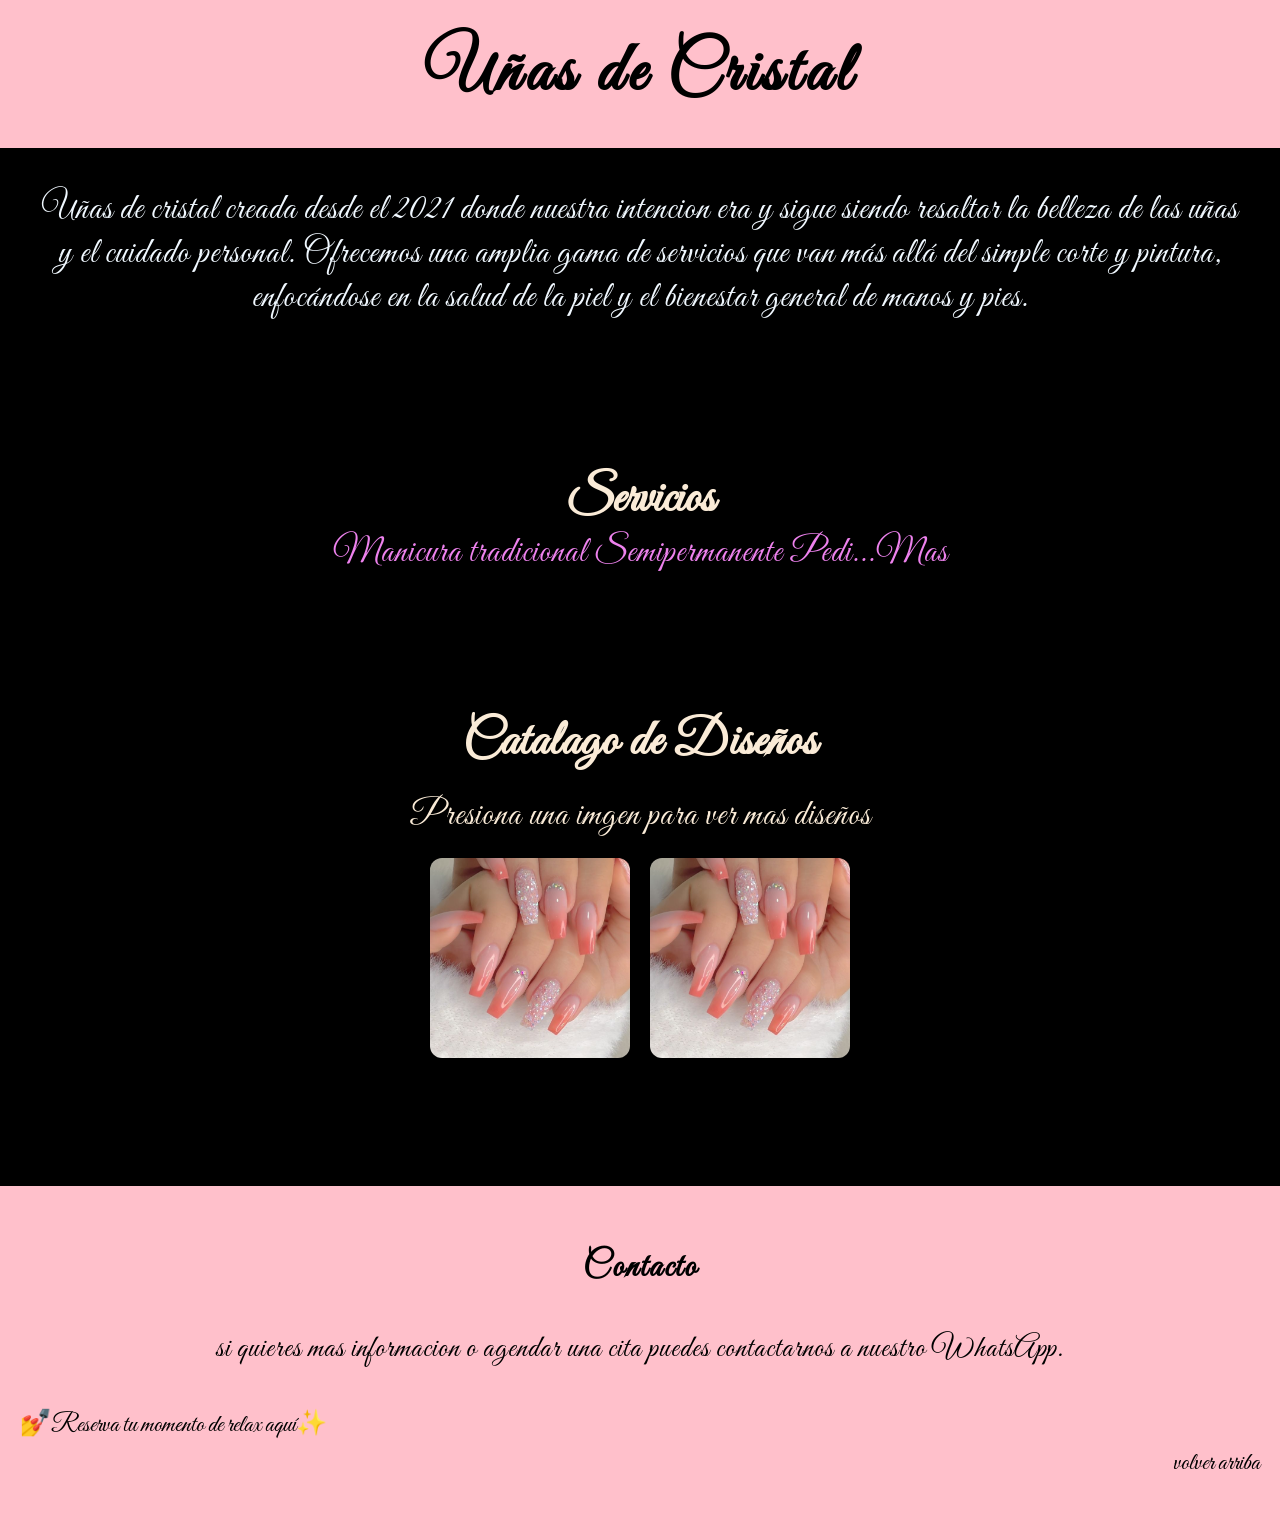
<file: index.html>
<!DOCTYPE html>
<html lang="en">
<head>
    <meta charset="UTF-8">
    <meta name="viewport" content="width=device-width, initial-scale=1.0">
    <title>Uñas de cristal</title>
    <link rel="preconnect" href="https://fonts.googleapis.com">
    <link rel="preconnect" href="https://fonts.gstatic.com" crossorigin>
    <link href="https://fonts.googleapis.com/css2?family=Great+Vibes&family=MonteCarlo&display=swap" rel="stylesheet">
    <link rel="stylesheet" href="style.css"/>

</head>
<body>
    <header>
        <h1>Uñas de Cristal</h1>
    </header>

    <p class="parrafo">Uñas de cristal creada desde el 2021 donde nuestra intencion era y sigue siendo resaltar la belleza de las uñas y el cuidado personal. Ofrecemos una amplia gama de servicios que van más allá del simple corte y pintura, enfocándose en la salud de la piel y el bienestar general de manos y pies.
    </p>

    <section class="servicios">
        <h2>Servicios</h2>
        <a href="servicios/index.html" class="link">
        <p>Manicura tradicional Semipermanente Pedi...Mas</p>
    </a>
    </section>
    
    <section class="Diseños">
        <h2>Catalago de Diseños</h2>
        <p>Presiona una imgen para ver mas diseños</p>
        <a href="Diseños/index.html" class="imagen">
        <img src="IMG/unas_bonitas.png"> 
        <img src="IMG/unas_bonitas.png">
    </a>
    </section>

    <footer>
        <h3>Contacto</h3>
        <p>si quieres mas informacion o agendar una cita puedes contactarnos a nuestro WhatsApp.
        </p>
        <a href="https://wa.me/573028648360?text=Quiero%20agendar%20una%20cita%20porque%20quiero%20mis%20uñas%20perfectas" target="_blank" class="cita">💅Reserva tu momento de relax aquí✨</a>
        <a href="index.html" class="volver">volver arriba</a>
    </footer>
</body>
</html>
</file>
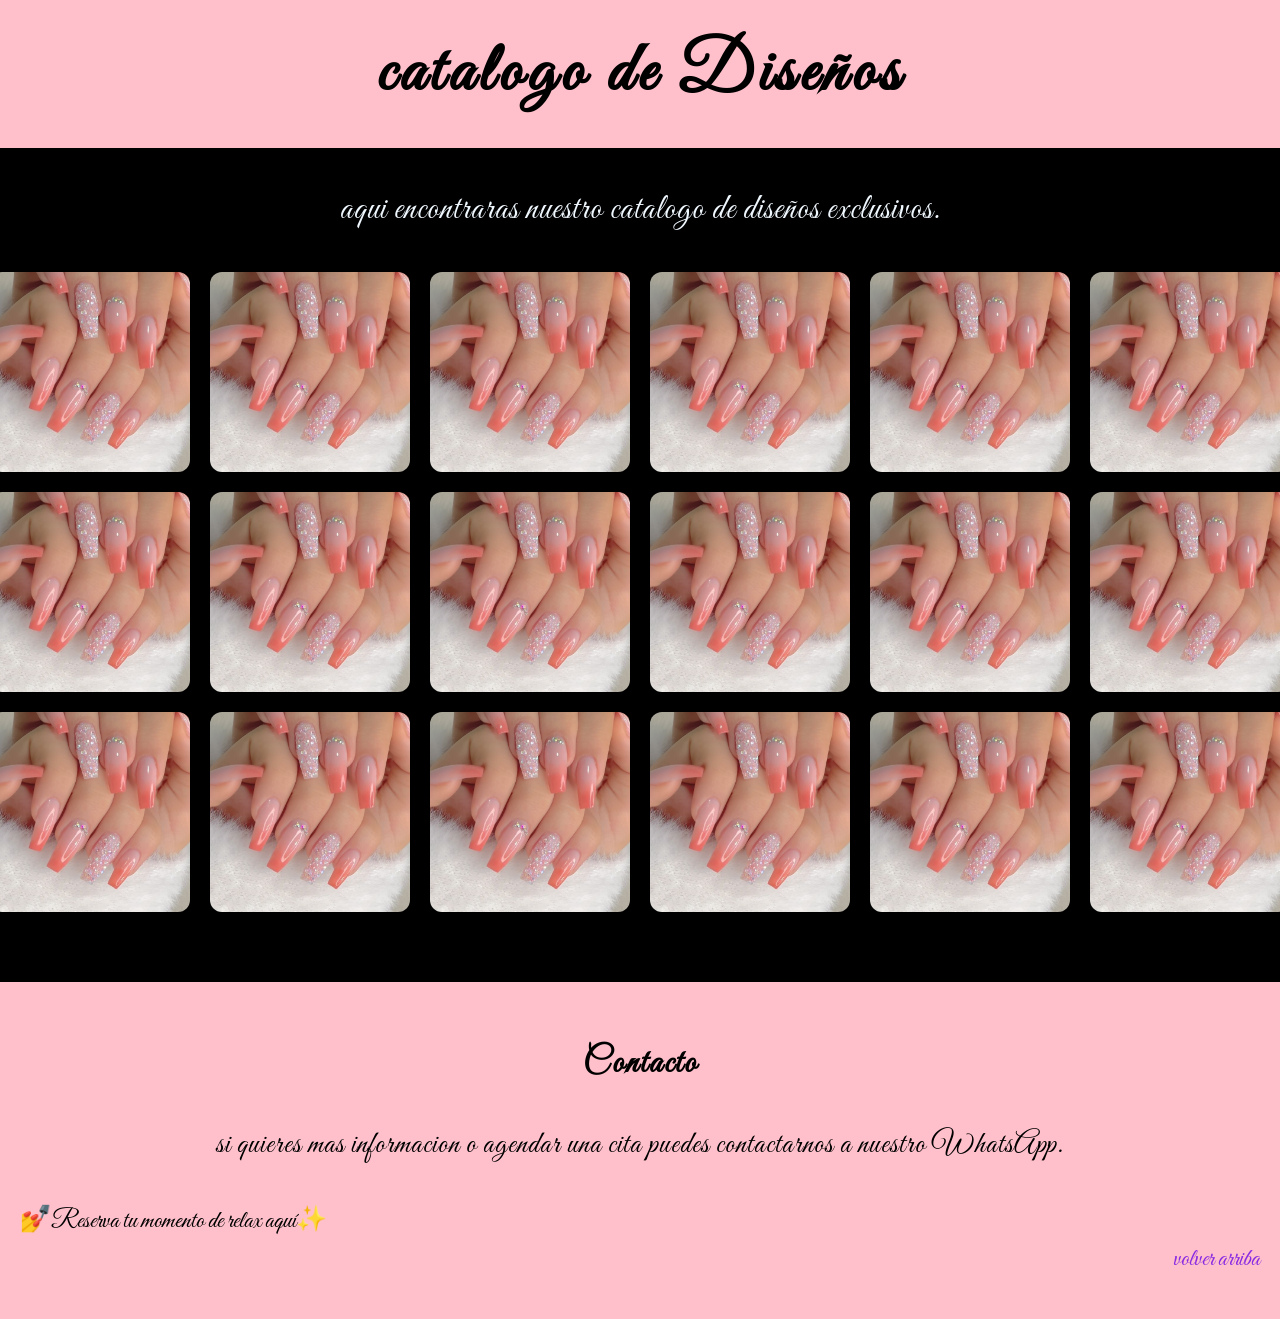
<file: Diseños/index.html>
<!DOCTYPE html>
<html lang="en">
<head>
    <meta charset="UTF-8">
    <meta name="viewport" content="width=device-width, initial-scale=1.0">
    <link rel="preconnect" href="https://fonts.googleapis.com">
    <link rel="preconnect" href="https://fonts.gstatic.com" crossorigin>
    <link href="https://fonts.googleapis.com/css2?family=Great+Vibes&family=MonteCarlo&display=swap" rel="stylesheet">
    <link rel="stylesheet" href="style.css">
    <title>Uñas de cristal</title>
</head>
<body>
    <header>
        <h1>catalogo de Diseños</h1>
    </header>
    <p class="parrafo">aqui encontraras nuestro catalogo de diseños exclusivos.</p>
    <div class="imagen">
        <img src="IMG/unas_bonitas.png" tabindex="0">
        <img src="IMG/unas_bonitas.png" tabindex="0">
        <img src="IMG/unas_bonitas.png" tabindex="0">
        <img src="IMG/unas_bonitas.png" tabindex="0">
        <img src="IMG/unas_bonitas.png" tabindex="0">
        <img src="IMG/unas_bonitas.png" tabindex="0">
        <img src="IMG/unas_bonitas.png" tabindex="0">
        <img src="IMG/unas_bonitas.png" tabindex="0">
        <img src="IMG/unas_bonitas.png" tabindex="0">
        <img src="IMG/unas_bonitas.png" tabindex="0">
        <img src="IMG/unas_bonitas.png" tabindex="0">
        <img src="IMG/unas_bonitas.png" tabindex="0">
        <img src="IMG/unas_bonitas.png" tabindex="0">
        <img src="IMG/unas_bonitas.png" tabindex="0">
        <img src="IMG/unas_bonitas.png" tabindex="0">
        <img src="IMG/unas_bonitas.png" tabindex="0">
        <img src="IMG/unas_bonitas.png" tabindex="0">
        <img src="IMG/unas_bonitas.png" tabindex="0">
    </div>
    <footer>
        <h3>Contacto</h3>
        <p>si quieres mas informacion o agendar una cita puedes contactarnos a nuestro WhatsApp.
        </p>
        <a href="https://wa.me/573028648360?text=Quiero%20agendar%20una%20cita%20porque%20quiero%20mis%20uñas%20perfectas" target="_blank" class="cita">💅Reserva tu momento de relax aquí✨</a>
        <a href="index.html" class="volver">volver arriba</a>
    </footer>
</body>
</html>
</file>
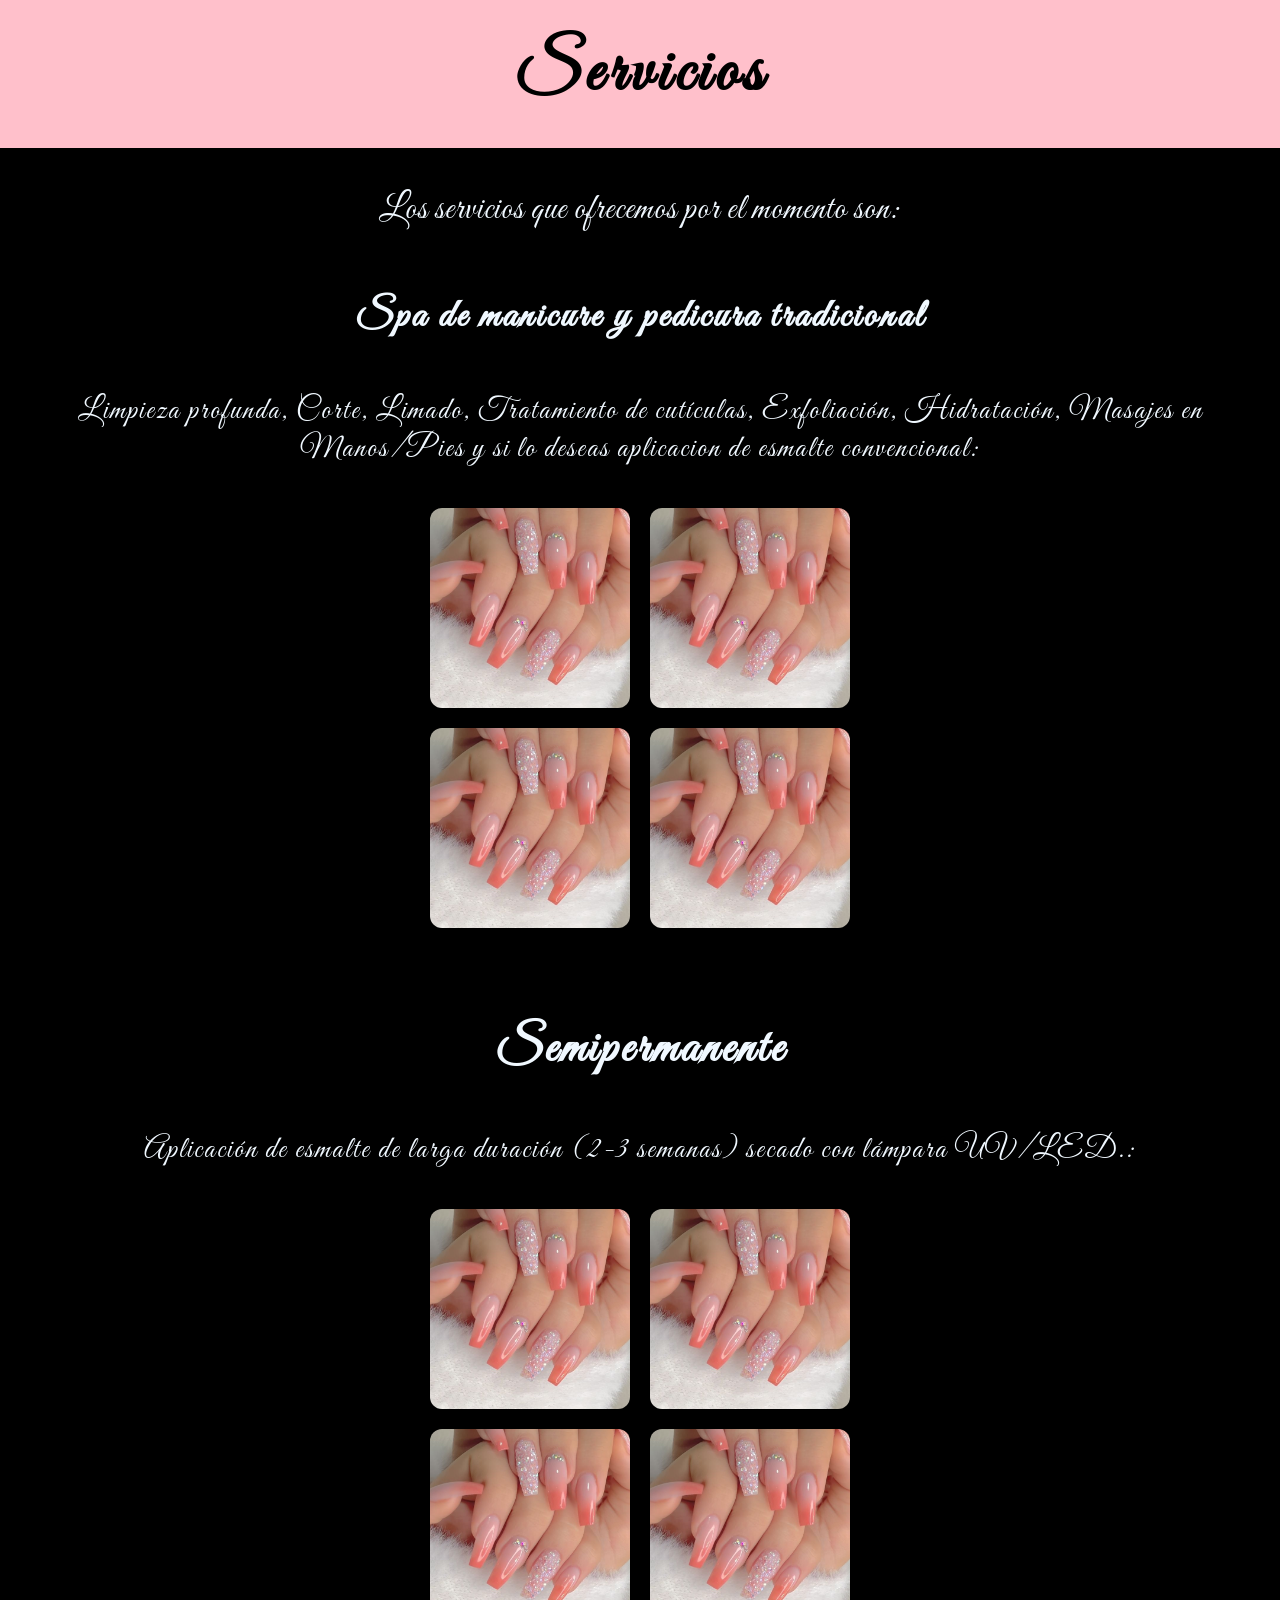
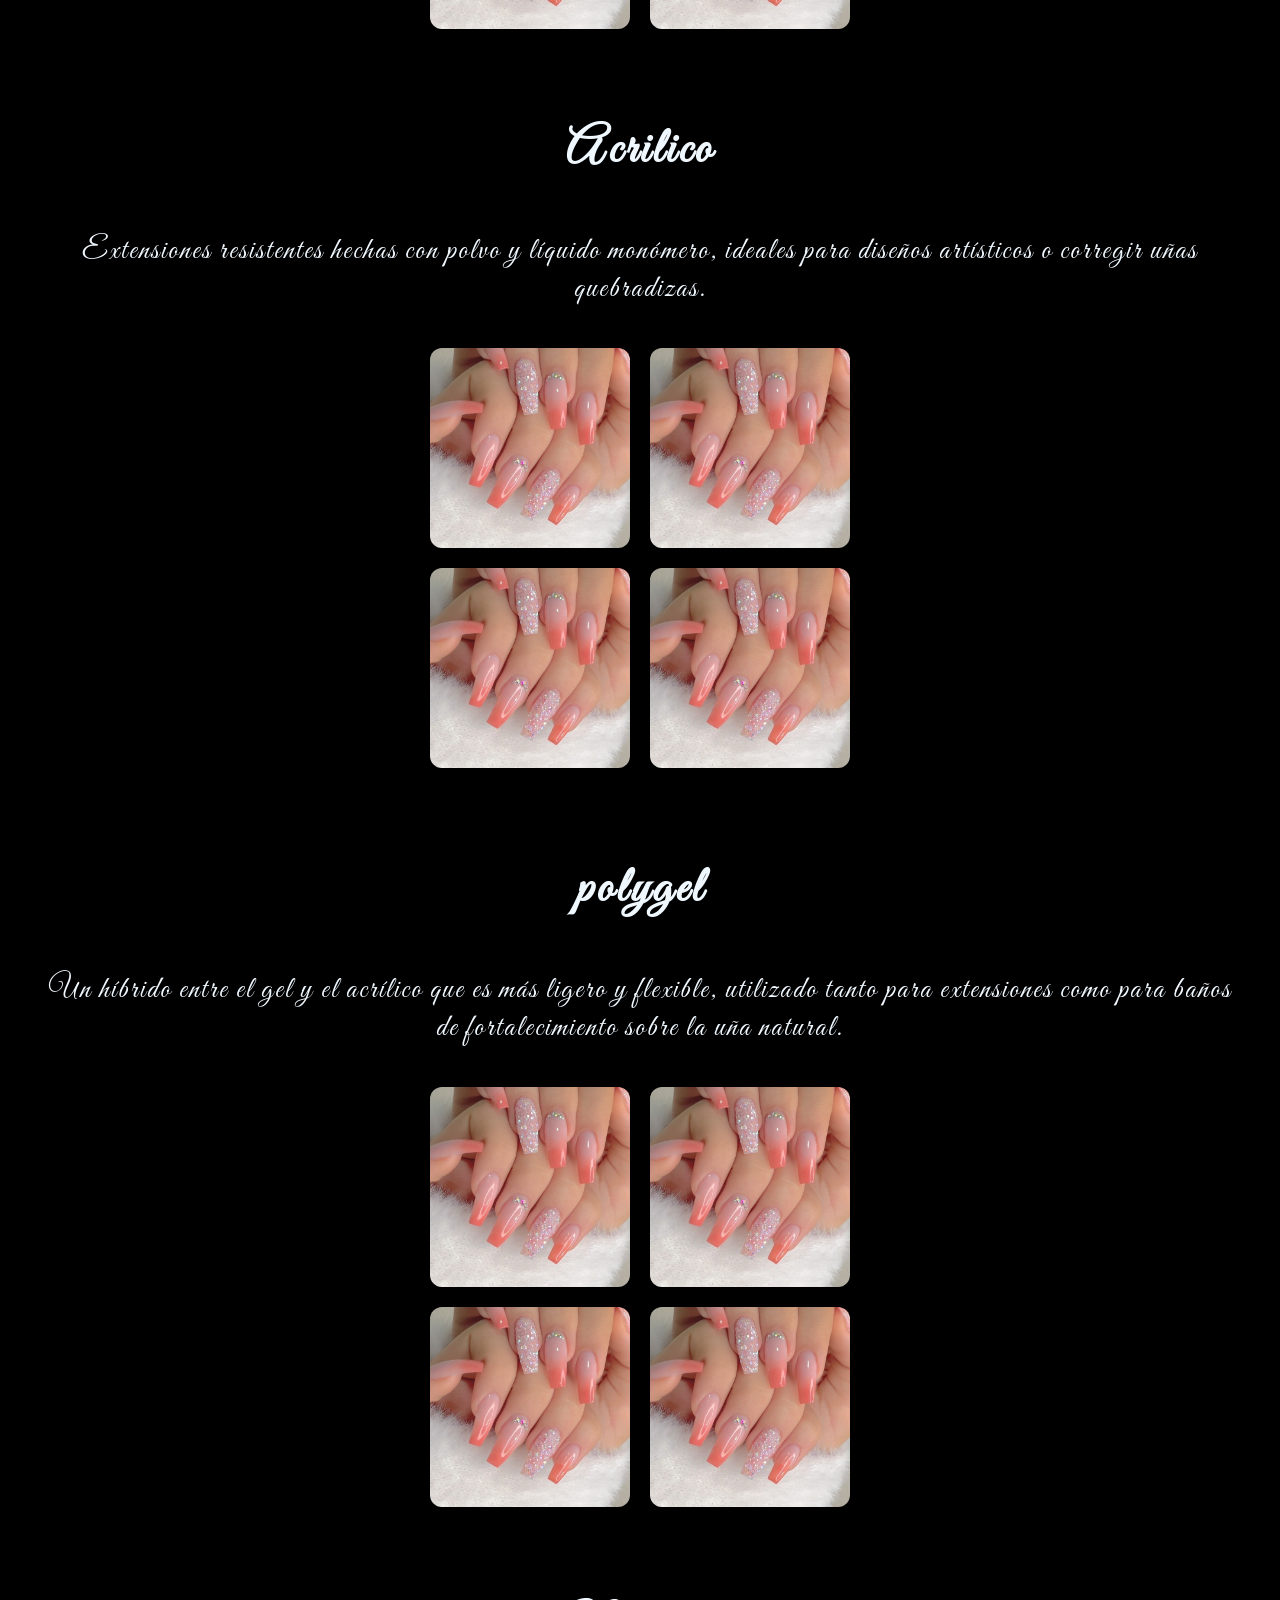
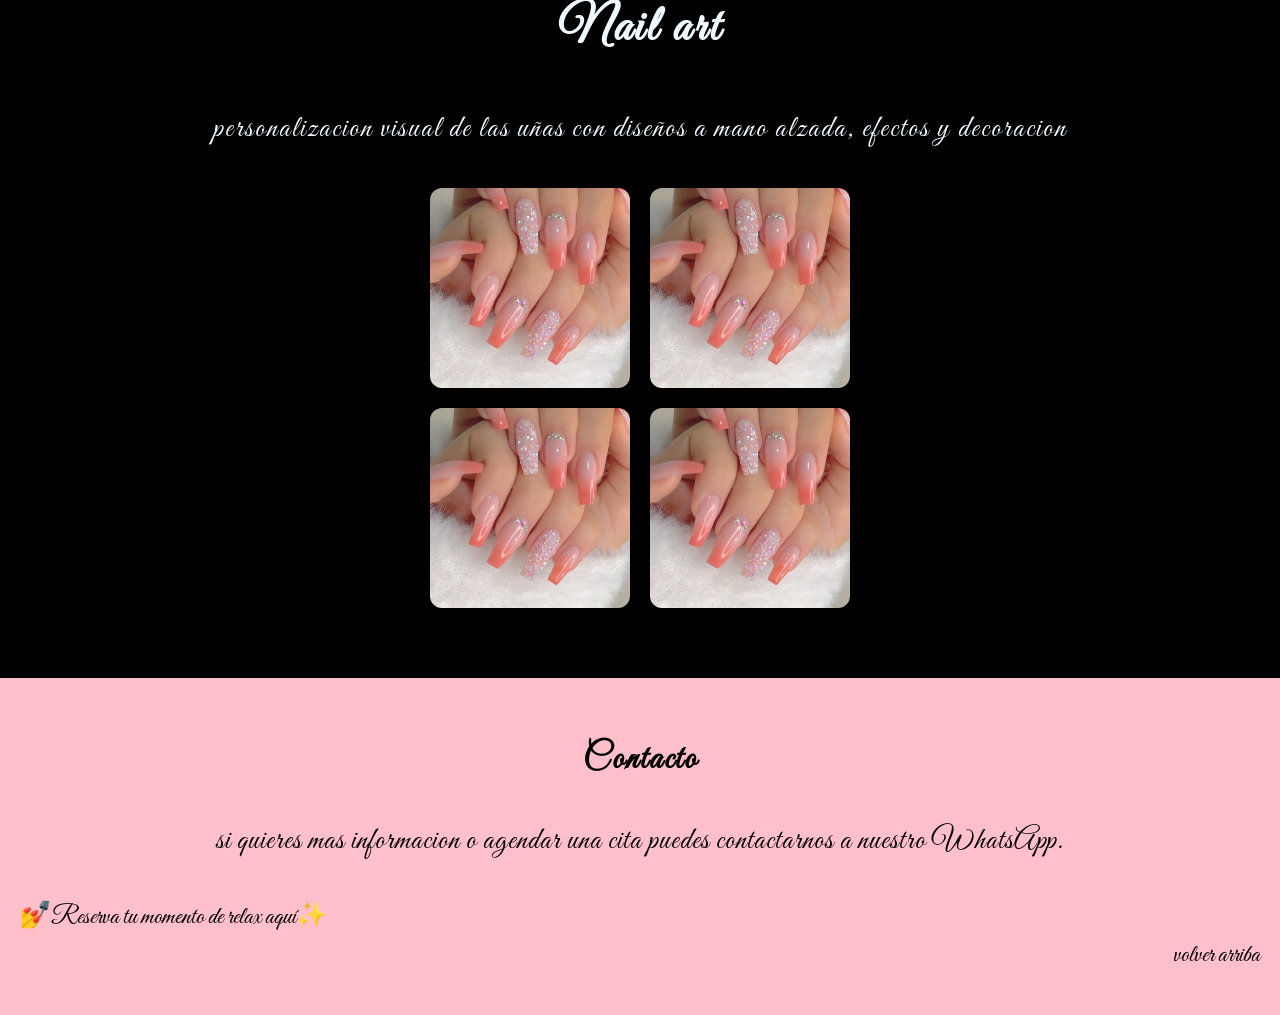
<file: servicios/index.html>
<!DOCTYPE html>
<html lang="en">
<head>
    <meta charset="UTF-8">
    <meta name="viewport" content="width=device-width, initial-scale=1.0">
    <link rel="preconnect" href="https://fonts.googleapis.com">
    <link rel="preconnect" href="https://fonts.gstatic.com" crossorigin>
    <link href="https://fonts.googleapis.com/css2?family=Great+Vibes&family=MonteCarlo&display=swap" rel="stylesheet">
    <link rel="stylesheet" href="style.css"/>
    <title>Uñas de cristal</title>
</head>
<body>
    <header>
        <h1>Servicios</h1>
    </header>

    <p class="parrafo">Los servicios que ofrecemos por el momento son:</p>

    <article class="tradicional">
        <h2>Spa de manicure y pedicura tradicional</h2>
        <p>Limpieza profunda, Corte, Limado, Tratamiento de cutículas, Exfoliación, Hidratación, Masajes en Manos/Pies y si lo deseas aplicacion de esmalte convencional:</p>
        <div class="imagen">
            <img src="IMG/unas_bonitas.png" tabindex="0">
            <img src="IMG/unas_bonitas.png" tabindex="0">
            <img src="IMG/unas_bonitas.png" tabindex="0">
            <img src="IMG/unas_bonitas.png" tabindex="0">
        </div>
    </article>
    
    <article class="semipermanente">
        <h2>Semipermanente</h2>
        <p>Aplicación de esmalte de larga duración (2-3 semanas) secado con lámpara UV/LED.:</p>
        <div class="imagen">
            <img src="IMG/unas_bonitas.png" tabindex="0">
            <img src="IMG/unas_bonitas.png" tabindex="0">
            <img src="IMG/unas_bonitas.png" tabindex="0">
            <img src="IMG/unas_bonitas.png" tabindex="0">
        </div>
    </article>

    <article class="acrilico">
        <h2>Acrilico</h2>
        <p>Extensiones resistentes hechas con polvo y líquido monómero, ideales para diseños artísticos o corregir uñas quebradizas.</p>
        <div class="imagen">
            <img src="IMG/unas_bonitas.png" tabindex="0">
            <img src="IMG/unas_bonitas.png" tabindex="0">
            <img src="IMG/unas_bonitas.png" tabindex="0">
            <img src="IMG/unas_bonitas.png" tabindex="0">
        </div>
    </article>

    <article class="polygel">
        <h2>polygel</h2>
        <p>Un híbrido entre el gel y el acrílico que es más ligero y flexible, utilizado tanto para extensiones como para baños de fortalecimiento sobre la uña natural.</p>
        <div class="imagen">
            <img src="IMG/unas_bonitas.png" tabindex="0">
            <img src="IMG/unas_bonitas.png" tabindex="0">
            <img src="IMG/unas_bonitas.png" tabindex="0">
            <img src="IMG/unas_bonitas.png" tabindex="0">
        </div>
    </article>

    <article class="nail">
        <h2>Nail art</h2>
        <p>personalizacion visual de las uñas con diseños a mano alzada, efectos y decoracion</p>
        <div class="imagen">
            <img src="IMG/unas_bonitas.png" tabindex="0">
            <img src="IMG/unas_bonitas.png" tabindex="0">
            <img src="IMG/unas_bonitas.png" tabindex="0">
            <img src="IMG/unas_bonitas.png" tabindex="0">
        </div>
    </article>

    <footer>
        <h3>Contacto</h3>
        <p>si quieres mas informacion o agendar una cita puedes contactarnos a nuestro WhatsApp.
        </p>
        <a href="https://wa.me/573028648360?text=Quiero%20agendar%20una%20cita%20porque%20quiero%20mis%20uñas%20perfectas" target="_blank" class="cita">💅Reserva tu momento de relax aquí✨</a>
        <a href="index.html" class="volver">volver arriba</a>
    </footer>
</body>
</html>
</file>
<file: style.css>
html {
    font-family: "Great Vibes", cursive;
    font-weight: 400;
    font-style: normal;

}

body {
    margin: 0;
    background-color: black;
    color: aliceblue;
    
}

header {
    color: black;
    padding: 15px 20px;
    background-color: pink;

}

header h1 {
    margin: 15px;
    font-size: 70px;
    text-align: center;
    letter-spacing: 5px;
}

.parrafo {
    margin: 20px 20px;
    padding: 20px 20px;
    text-align: center;
    font-size: 35px;
    letter-spacing: 1px;

}

.servicios {
    color: antiquewhite;
    padding: 0.5rem 0.5rem;

}

.servicios h2 {
    margin: 50px 0 0 0;
    padding: 50px 0 0 0;
    font-size: 50px;
    text-align: center;
}

.servicios p {
    margin: 0 20px;
    padding: 0 20px;
    text-align: center;
    font-size: 35px;
    letter-spacing: 1px;

}

.link {
    text-decoration: none;
    color: violet;
}

.link:visited {
    color: violet;
    text-decoration: none;
}

.link:hover {
    color: pink;
    text-decoration: none;
}

.Diseños {
    color: antiquewhite;
    padding: 0.5rem 0.5rem;
    
}

.Diseños h2 {
    margin: 60px 0 10px 0;
    padding: 60px 0 10px 0;
    letter-spacing: 1px;
    font-size: 50px;
    text-align: center;
}

.Diseños p {
     margin: 0 20px 10px;
    padding: 0 20px 10px;
    text-align: center;
    font-size: 35px;
    letter-spacing: 1px;
}
.imagen {
    display: flex;
    justify-content: center;
    align-items: center;
    gap: 20px;
    padding: 0 40px 60px;
    margin: 0 20px 60px;

}

.imagen img{
    width: 200px;
    height: 200px;
    object-fit: cover;
    border-radius: 12px;
    transition: transform 0.3s;
    
}

.imagen img:hover {
    transform: scale(1.15);
}

footer {
    color: black;
    padding: 50px 20px 115px;
    background-color: pink;

}

footer h3 {
    margin: 5px 0 15px;
    padding: 5px 0 ;
    font-size: 35px;
    text-align: center;
    letter-spacing: 2px;
}

footer p {
    margin: 15px 20px 20px;
    padding: 20px 20px;
    text-align: center;
    font-size: 30px;
    letter-spacing: 1px;

}

.cita {
    text-decoration: none;
    font-size: 25px;
    float: left;
    color: black;
}

.cita:visited {
    color: black;
}
.cita:hover {
    color: blueviolet;
}

.volver {
    margin: 20px 0 0 0;
    padding: 20px 0 0 0;
    text-decoration: none;
    font-size: 25px;
    float: right;
    color: black;
}

.volver:visited {
    color: black;
}

.volver:hover {
    color: blueviolet;
}
</file>
<file: Diseños/style.css>
html {
    font-family: "Great vibes", cursive;
    font-weight: 400;
    font-style: normal;

}

body {
    margin: 0;
    background-color: black;
    color: aliceblue;
}

header {
    color: black;
    padding: 15px 20px;
    background-color: pink;
}

header h1 {
    margin: 15px;
    font-size: 70px;
    text-align: center;
    letter-spacing: 5px;
}
.parrafo {
    margin: 20px 20px;
    padding: 20px 20px;
    text-align: center;
    font-size: 35px;
    letter-spacing: 1px;
}

.imagen {
    margin: 0 0 10px 0;
    padding: 0 0 10px 0;
    display: grid;
    grid-template-columns: 1fr;
    justify-content: center;
    justify-items: center;
    gap: 20px;
    margin-bottom: 60px;
}

@media (min-width: 480px) {
    .imagen {
        grid-template-columns: repeat(6, 200px);
    }
}

.imagen img {
    width: 200px;
    height: 200px;
    object-fit: cover;
    border-radius: 12px;
    transition: transform 0,4s ease;
    cursor: zoom-in;
    outline: none;
    position: relative;
}

.imagen img:focus {
    transform: scale(1.6);
    z-index: 1000;
    box-shadow: 0 50px 70px rgb(0, 0, 0, 0, 5);
    border: 2px solid white;

}

footer {
    color: black;
    padding: 50px 20px 115px;
    background-color: pink;
}

footer h3 {
    margin: 5px 0 15px;
    padding: 5px 0;
    font-size: 35px;
    text-align: center;
    letter-spacing: 2px;
}

footer p {
    margin: 15px 20px 20px;
    padding: 20px 20px;
    text-align: center;
    font-size: 30px;
    letter-spacing: 1px;
}

.cita {
    text-decoration: none;
    font-size: 25px;
    float: left;
    color: black;
}

.cita:visited {
    color: black;
}


.cita:hover {
    color: blueviolet;
}

.volver {
    margin: 20px 0 0 0;
    padding: 20px 0 0 0;
    text-decoration: none;
    font-size: 25px;
    float: right;
    color: black;

}
.volver:visited {
    color: black;
}

.volver {
    color: blueviolet;
}
</file>
<file: servicios/style.css>
html {
    font-family: "Great Vibes", cursive;
    font-weight: 400;
    font-style: normal;

}

body {
    margin: 0;
    background-color: black;
    color: aliceblue;
    
}

header {
    color: black;
    padding: 15px 20px;
    background-color: pink;

}

header h1 {
    margin: 15px;
    font-size: 70px;
    text-align: center;
    letter-spacing: 5px;
}

.parrafo {
    margin: 20px 20px;
    padding: 20px 20px;
    text-align: center;
    font-size: 35px;
    letter-spacing: 1px;
}

.tradicional h2 {
    margin: 20px 0 10px 0;
    padding: 20px 0 10px 0;
    letter-spacing: 3px;
    font-size: 40px;
    text-align: center;

}

.tradicional p {
    margin: 20px 20px;
    padding: 20px 20px;
    text-align: center;
    font-size: 30px;
    letter-spacing: 2px;
}

.semipermanente h2 {
    margin: 20px 0 10px 0;
    padding: 20px 0 10px 0;
    letter-spacing: 3px;
    font-size: 50px;
    text-align: center;

}

.semipermanente p {
    margin: 20px 20px;
    padding: 20px 20px;
    text-align: center;
    font-size: 30px;
    letter-spacing: 2px;
}

.acrilico h2 {
    margin: 20px 0 10px 0;
    padding: 20px 0 10px 0;
    letter-spacing: 3px;
    font-size: 50px;
    text-align: center;

}

.acrilico p {
    margin: 20px 20px;
    padding: 20px 20px;
    text-align: center;
    font-size: 30px;
    letter-spacing: 2px;
}

.polygel h2 {
    margin: 20px 0 10px 0;
    padding: 20px 0 10px 0;
    letter-spacing: 3px;
    font-size: 50px;
    text-align: center;

}

.polygel p {
    margin: 20px 20px;
    padding: 20px 20px;
    text-align: center;
    font-size: 30px;
    letter-spacing: 2px;
}

.nail h2 {
    margin: 20px 0 10px 0;
    padding: 20px 0 10px 0;
    letter-spacing: 3px;
    font-size: 50px;
    text-align: center;

}

.nail p {
    margin: 20px 20px;
    padding: 20px 20px;
    text-align: center;
    font-size: 30px;
    letter-spacing: 2px;
}

.imagen {
    margin: 0 0 10px 0;
    padding: 0 0 10px 0;
    display: grid;
    grid-template-columns: 1fr;
    justify-content: center;
    justify-items: center;
    gap: 20px;
    margin-bottom: 60px;
}

@media (min-width: 480px) {
    .imagen {
        grid-template-columns: repeat(2, 200px);
    }
}

.imagen img {
    width: 200px;
    height: 200px;
    object-fit: cover;
    border-radius: 12px;
    transition: transform 0,4s ease;
    cursor: zoom-in;
    outline: none;
    position: relative;
}

.imagen img:focus {
    transform: scale(1.6);
    z-index: 1000;
    box-shadow: 0 50px 70px rgb(0, 0, 0, 0, 5);
    border: 2px solid white;

}


footer {
    color: black;
    padding: 50px 20px 115px;
    background-color: pink;

}

footer h3 {
    margin: 5px 0 15px;
    padding: 5px 0 ;
    font-size: 35px;
    text-align: center;
    letter-spacing: 2px;
}

footer p {
    margin: 15px 20px 20px;
    padding: 20px 20px;
    text-align: center;
    font-size: 30px;
    letter-spacing: 1px;

}

.cita {
    text-decoration: none;
    font-size: 25px;
    float: left;
    color: black;
}

.cita:visited {
    color: black;
}
.cita:hover {
    color: blueviolet;
}

.volver {
    margin: 20px 0 0 0;
    padding: 20px 0 0 0;
    text-decoration: none;
    font-size: 25px;
    float: right;
    color: black;
}

.volver:visited {
    color: black;
}

.volver:hover {
    color: blueviolet;
}
</file>
